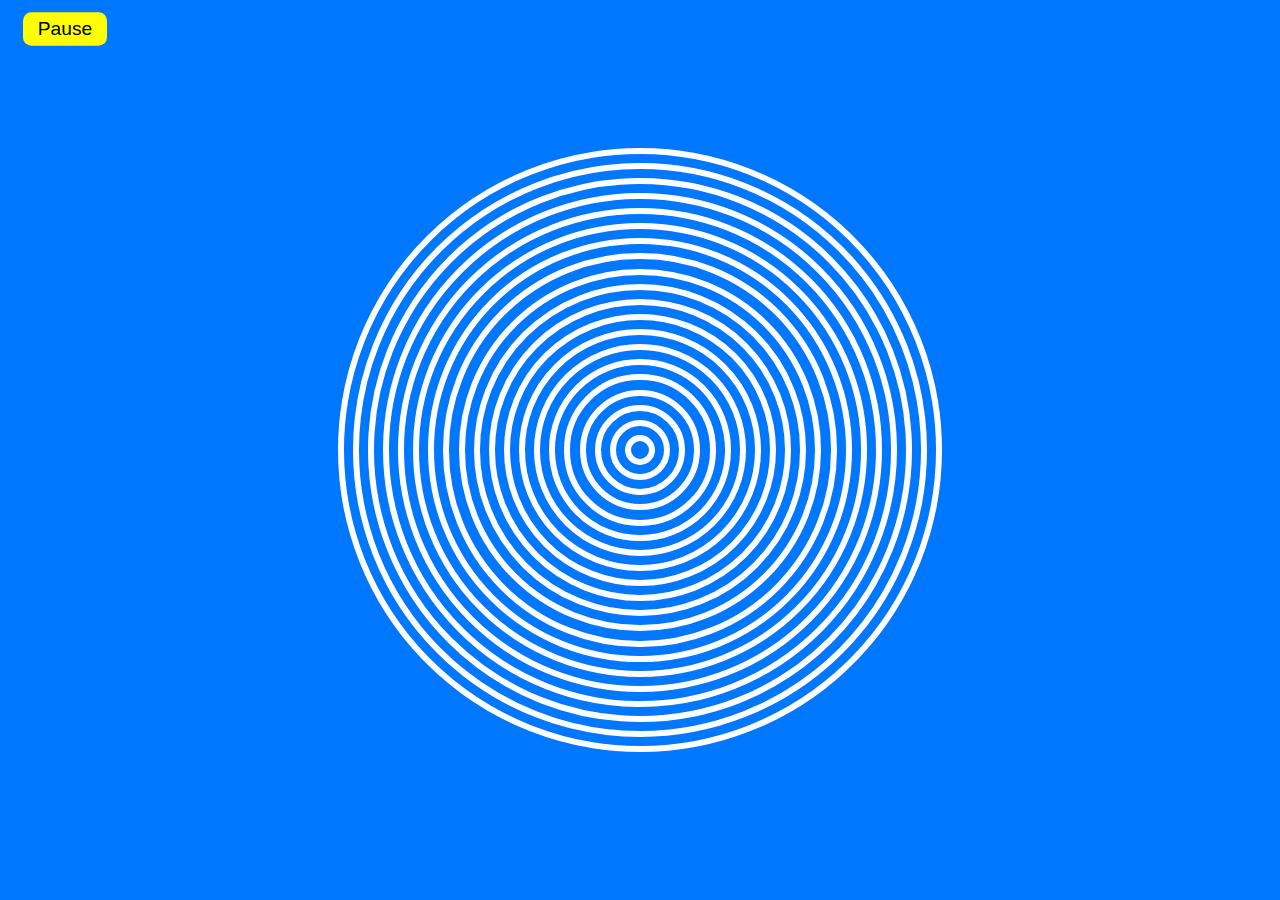
<file: Concentric ring prespective animation/index.html>
<html lang="en">

<head>
    <meta charset="UTF-8">
    <meta name="viewport" content="width=device-width, initial-scale=1.0">
    <title>Prespective Rings</title>
    <link rel="stylesheet" href="style.css">
</head>

<body>
    <section class="animation">
        <div class="container">
            <span style="--i:1;"></span>
            <span style="--i:2;"></span>
            <span style="--i:3;"></span>
            <span style="--i:4;"></span>
            <span style="--i:5;"></span>
            <span style="--i:6;"></span>
            <span style="--i:7;"></span>
            <span style="--i:8;"></span>
            <span style="--i:9;"></span>
            <span style="--i:10;"></span>
            <span style="--i:11"></span>
            <span style="--i:12;"></span>
            <span style="--i:13;"></span>
            <span style="--i:14;"></span>
            <span style="--i:15;"></span>
            <span style="--i:16;"></span>
            <span style="--i:17;"></span>
            <span style="--i:18;"></span>
            <span style="--i:19;"></span>
            <span style="--i:20;"></span>
        </div>

    </section>
    <section id="playPause" onclick="playPause()">
        Pause
    </section>
    <script>
        //PlayPause
        function playPause() {
            var ringList = document.querySelectorAll('.container span');
            var btn = document.getElementById('playPause')
            var cr1 = 'rgb(255, 255, 0)';
            var cr2 = 'rgb(255, 200, 0)';
            if (btn.style.backgroundColor == cr1) {
                for (let index = 0; index < ringList.length; index++) {
                    const ring = ringList[index];
                    ring.style.animationPlayState = 'paused';
                }
                btn.style.backgroundColor = cr2;
                btn.innerHTML = 'Play';
                
            } else {
                for (let index = 0; index < ringList.length; index++) {
                    const ring = ringList[index];
                    ring.style.animationPlayState = 'running';
                }
                btn.style.backgroundColor = cr1;
                btn.innerHTML = 'Pause';
            }

        }
    </script>
</body>

</html>
</file>
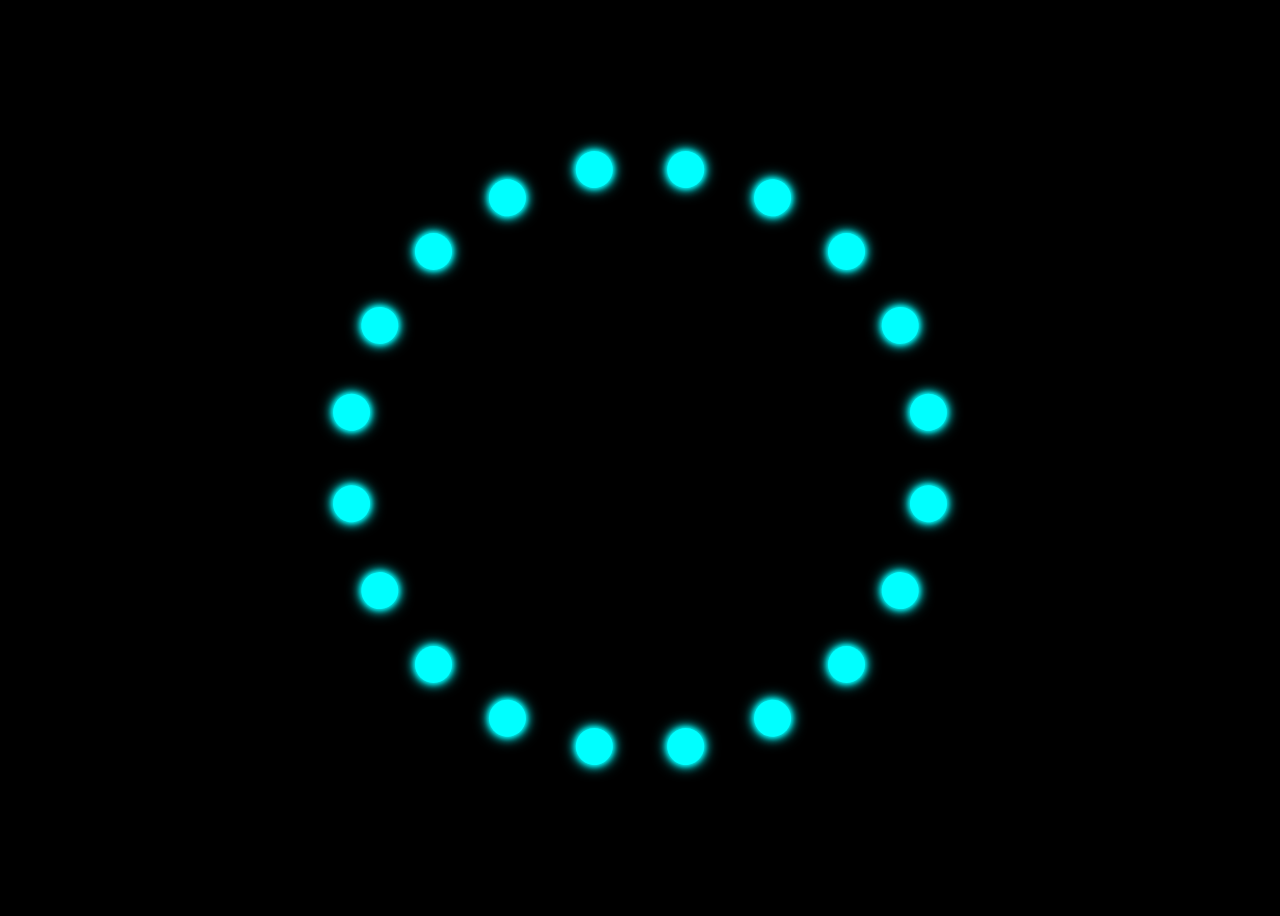
<file: Glowing dots animation/index.html>
<html lang="en">
<head>
    <meta charset="UTF-8">
    <meta name="viewport" content="width=device-width, initial-scale=1.0">
    <title>Glowing Dots</title>
    <link rel="stylesheet" href="style.css">
</head>
<body>
        <span style="--i:1;"></span>
        <span style="--i:2;"></span>
        <span style="--i:3;"></span>
        <span style="--i:4;"></span>
        <span style="--i:5;"></span>
        <span style="--i:6;"></span>
        <span style="--i:7;"></span>
        <span style="--i:8;"></span>
        <span style="--i:9;"></span>
        <span style="--i:10;"></span>
        <span style="--i:11;"></span>
        <span style="--i:12;"></span>
        <span style="--i:13;"></span>
        <span style="--i:14;"></span>
        <span style="--i:15;"></span>
        <span style="--i:16;"></span>
        <span style="--i:17;"></span>
        <span style="--i:18;"></span>
        <span style="--i:19;"></span>
        <span style="--i:20;"></span>      
</body>
</html>
</file>
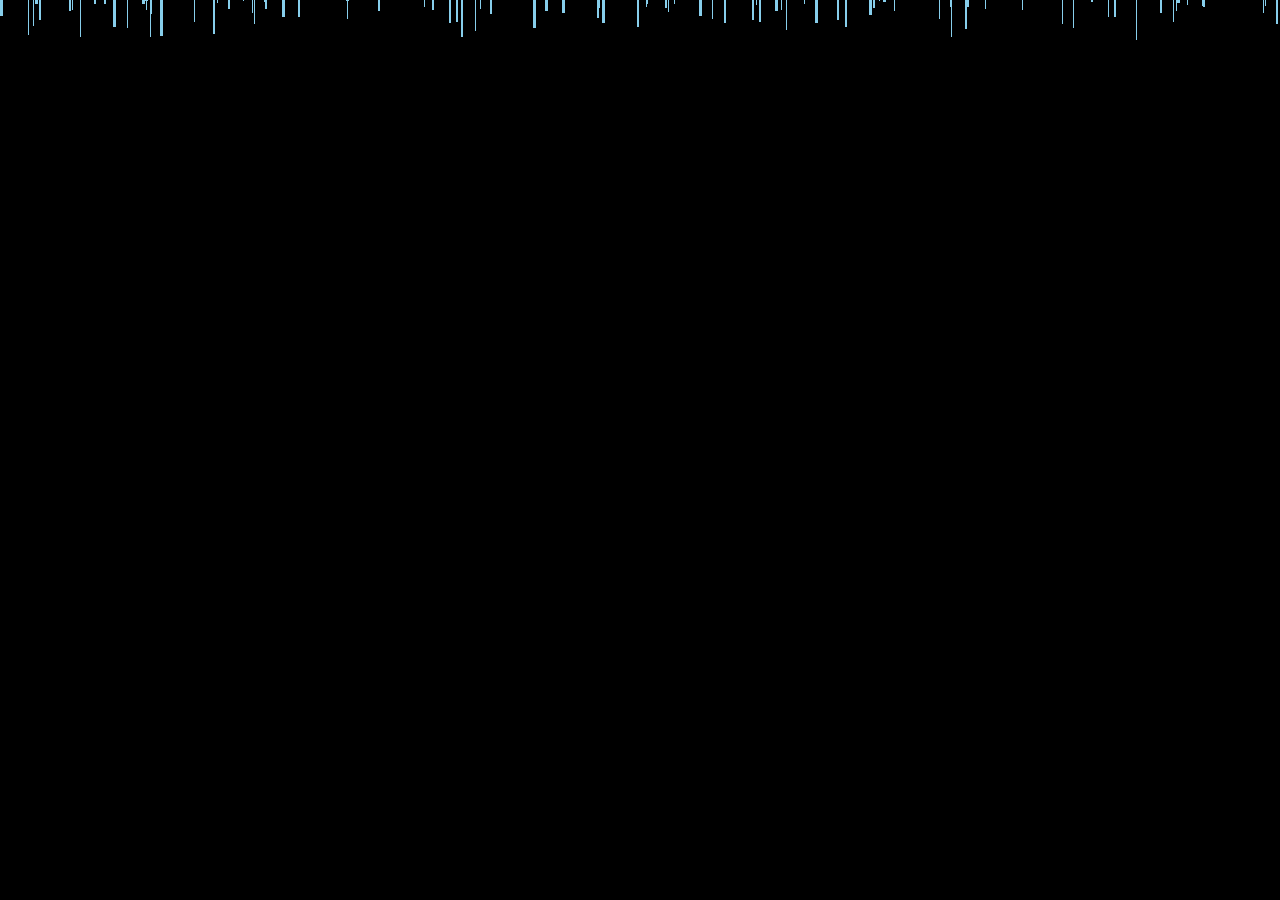
<file: Raining/index.html>
<html lang="en">
<head>
    <meta charset="UTF-8">
    <meta name="viewport" content="width=device-width, initial-scale=1.0">
    <title>Raining</title>
    <link rel="stylesheet" href="style.css">
</head>
<body>

    <script>
        setInterval(function(){
            var body = document.querySelector('body');
            var drop = document.createElement('span');
            drop.style.top = Math.random() * -10 + 'vh';
            drop.style.left = Math.random() * 100 + 'vw';
            drop.style.height = Math.random() * 40 + 5 + 'px';
            drop.style.width = Math.random() * 3 + 'px';
            body.appendChild(drop);
            setTimeout(() => {
                drop.remove();
            }, 3000);           
        }
        ,1);
	setInterval(function(){
            var body = document.querySelector('body');
            var drop = document.createElement('span');
            drop.style.top = Math.random() * -10 + 'vh';
            drop.style.left = Math.random() * 100 + 'vw';
            drop.style.height = Math.random() * 40 + 5 + 'px';
            drop.style.width = Math.random() * 3 + 'px';
            body.appendChild(drop);
            setTimeout(() => {
                drop.remove();
            }, 3000);           
        }
        ,1);
    </script>
</body>
</html>
</file>
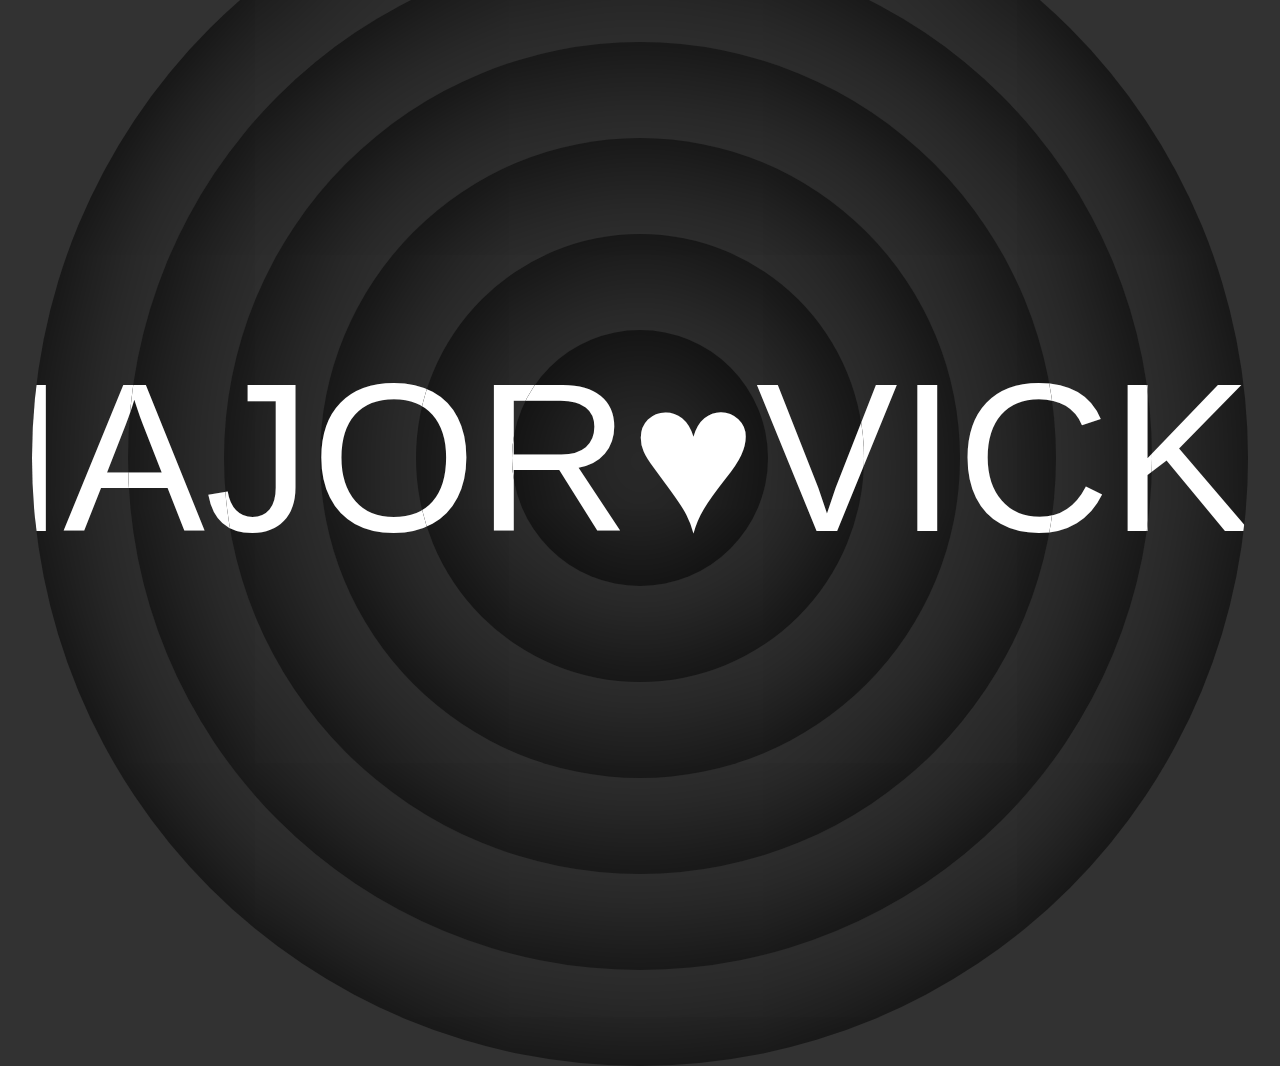
<file: Ring effect animation/index.html>
<html lang="en">

<head>
    <meta charset="UTF-8">
    <meta name="viewport" content="width=device-width, initial-scale=1.0">
    <title>Ring animation</title>
    <link rel="stylesheet" href="style.css">
</head>

<body>
    <script>
        var i = 0;
        while (i < 6) {
            var txt = document.createElement('div');
            txt.innerHTML = "Major♥Vicky";
            document.querySelector('body').appendChild(txt);
            i++;
        }
    </script>
</body>

</html>
</file>
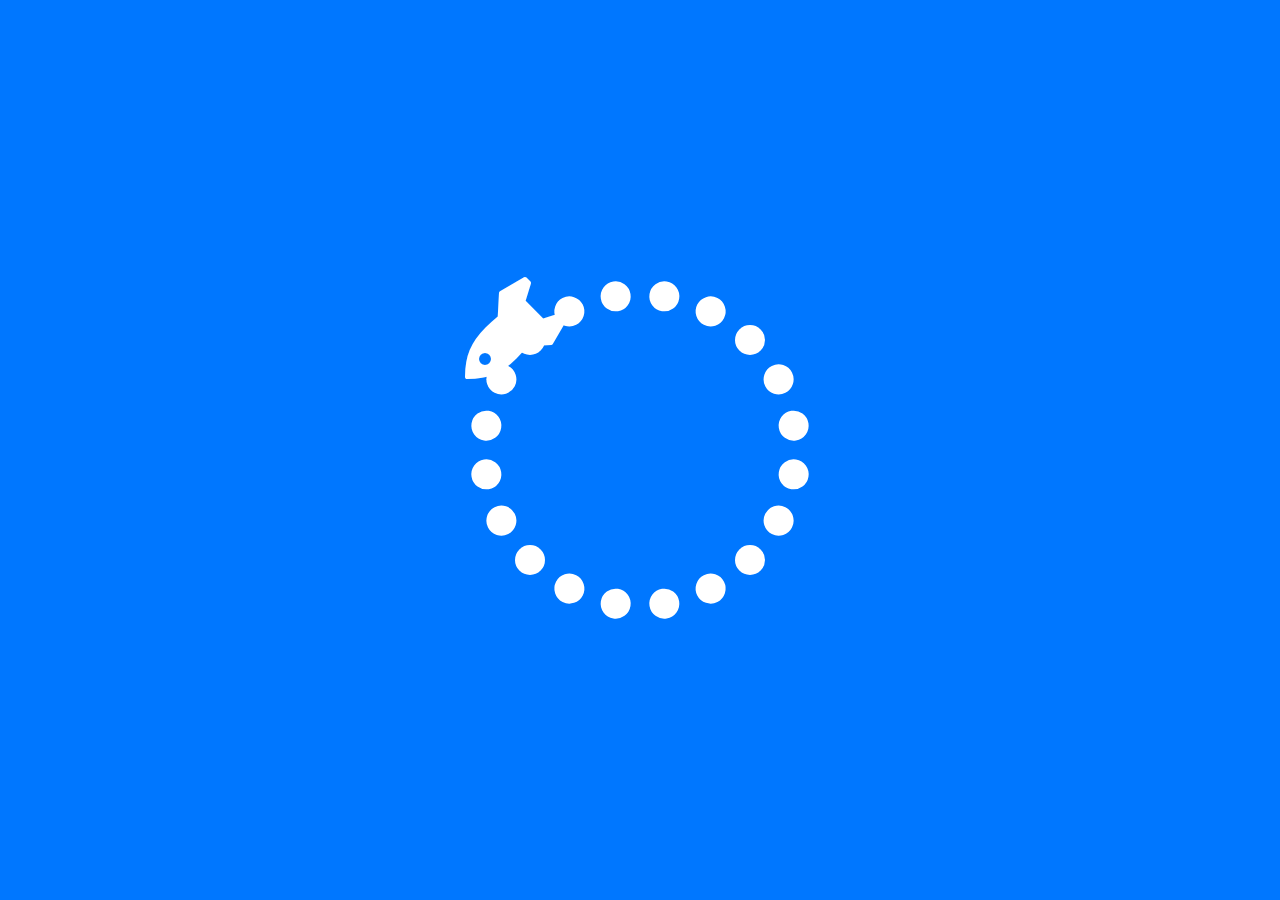
<file: Rocket loader animation/index.html>
<html lang="en">

<head>
    <meta charset="UTF-8">
    <meta name="viewport" content="width=device-width, initial-scale=1.">
    <title>Rocket animation effect</title>
    <link rel="stylesheet" href="style.css">
    <link rel="stylesheet" href="https://stackpath.bootstrapcdn.com/font-awesome/4.7.0/css/font-awesome.min.css"
        integrity="sha384-wvfXpqpZZVQGK6TAh5PVlGOfQNHSoD2xbE+QkPxCAFlNEevoEH3Sl0sibVcOQVnN" crossorigin="anonymous">
</head>

<body>
    <span style="--i:1;"></span>
    <span style="--i:2;"></span>
    <span style="--i:3;"></span>
    <span style="--i:4;"></span>
    <span style="--i:5;"></span>
    <span style="--i:6;"></span>
    <span style="--i:7;"></span>
    <span style="--i:8;"></span>
    <span style="--i:9;"></span>
    <span style="--i:10;"></span>
    <span style="--i:11;"></span>
    <span style="--i:12;"></span>
    <span style="--i:13;"></span>
    <span style="--i:14;"></span>
    <span style="--i:15;"></span>
    <span style="--i:16;"></span>
    <span style="--i:17;"></span>
    <span style="--i:18;"></span>
    <span style="--i:19;"></span>
    <span style="--i:20;"></span>
    <div class="rocket"> </div>
</body>

</html>
</file>
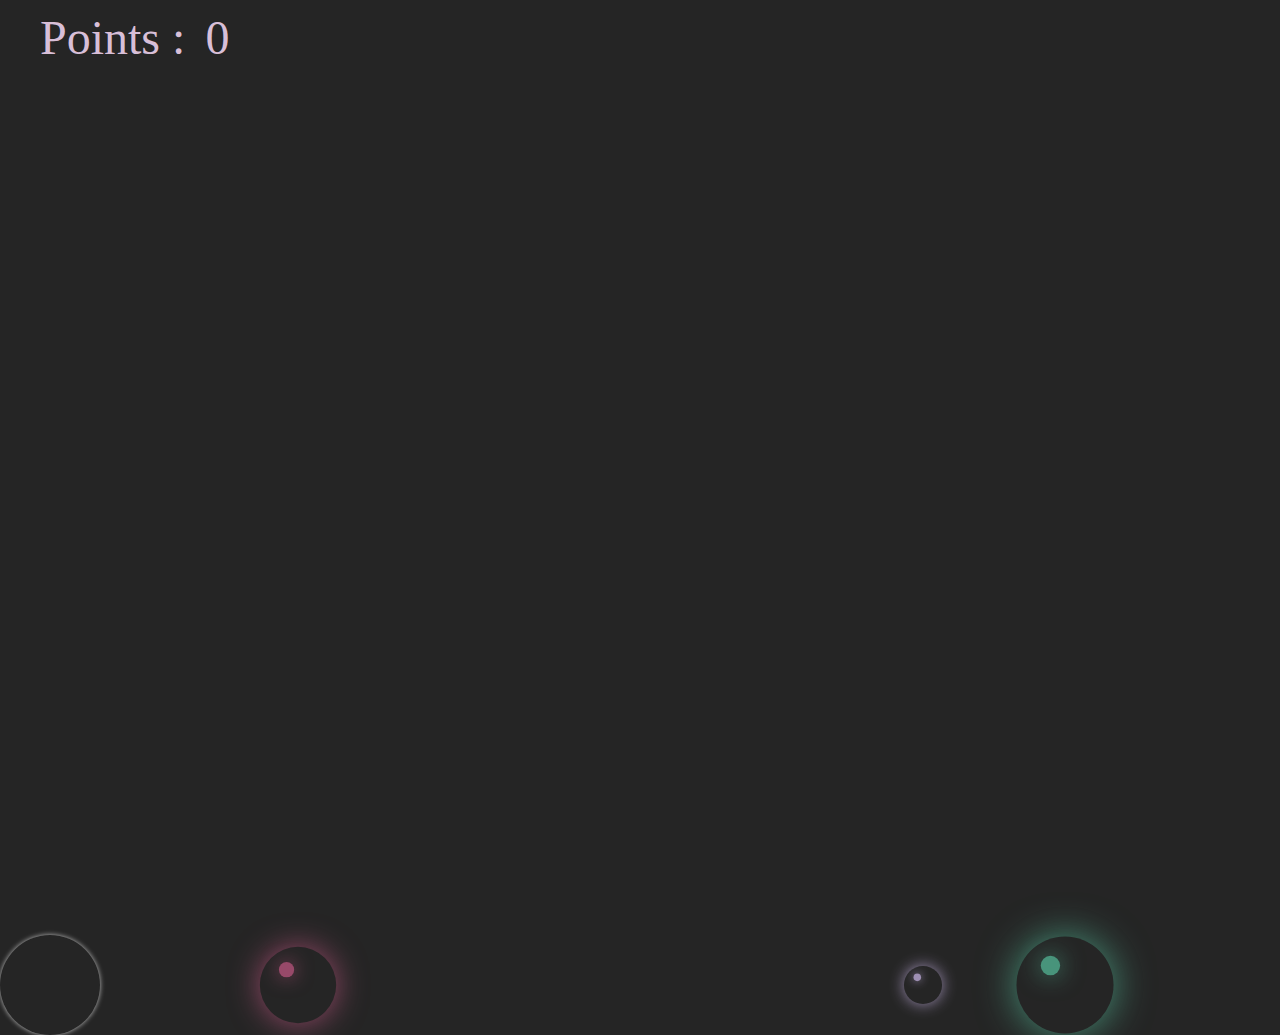
<file: Bubbles/Game.html>
<html lang="en">

<head>
    <meta charset="UTF-8">
    <meta name="viewport" content="width=device-width, initial-scale=1.0">
    <title>Bubbles</title>
    <link rel="stylesheet" href="game.css">
</head>

<body>
    <div class="pt">0</div>
    <Span></Span>
    <script>
        var body = document.querySelector('body');
        var pt = document.querySelector('.pt');
        var mypts = 0;
         setInterval(function () {
            var drop = document.createElement('span');
            var light  = document.createElement('span');
            drop.style.transform = "scale(" + Math.random()+ ")";
            drop.style.left = Math.random() * 100 + 'vw';
            drop.style.animationDuration= Math.random() * 5 + 5 + "s";
            var color = "rgba("+  Math.round(Math.random() * 200 + 55 ) +"," + Math.round(Math.random() * 200 + 55) + ","+Math.round(Math.random() * 200 + 55) +", 0.7)"
            drop.style.boxShadow = "0 0 40px " + color;
            body.appendChild(drop);
            drop.appendChild(light);
            light.style.boxShadow = "0 0 25px " + color;
            light.style.backgroundColor = color;
            setTimeout(() => {
                drop.remove();
            }, 10000);
            drop.addEventListener("mouseover",function(){
                drop.remove();
                mypts += 1;
                pt.innerHTML = mypts;
            })
        }, 200);    
    </script>
</body>

</html>
</file>
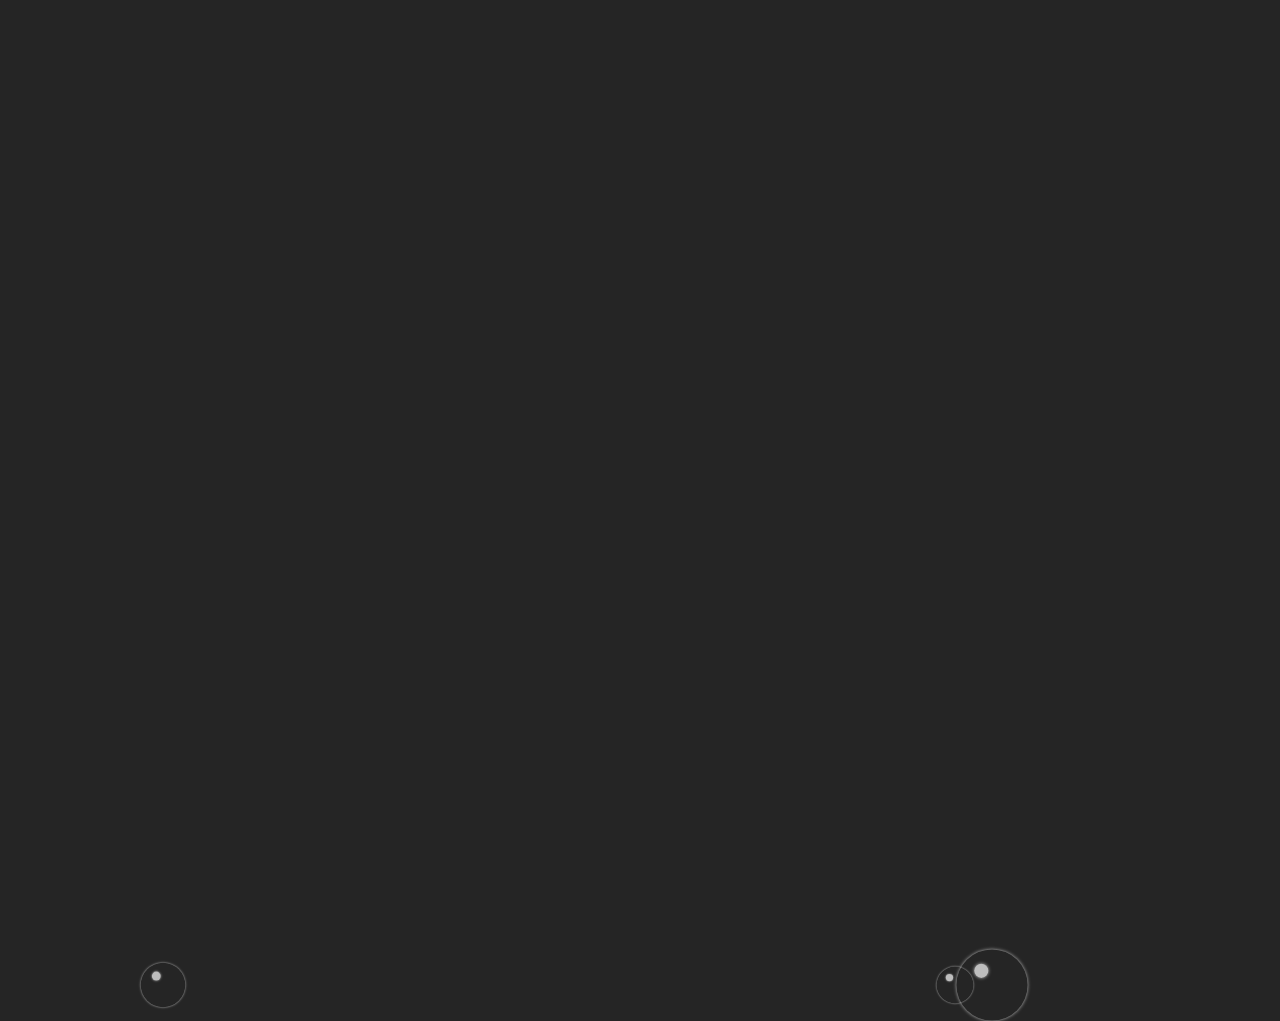
<file: Bubbles/genral.html>
<html lang="en">

<head>
    <meta charset="UTF-8">
    <meta name="viewport" content="width=device-width, initial-scale=1.0">
    <title>Bubbles</title>
    <link rel="stylesheet" href="game.css">
</head>

<body>
    <script>
        var body = document.querySelector('body');
         setInterval(function () {
            var drop = document.createElement('span');
            var light  = document.createElement('span');
            drop.style.transform = "scale(" + Math.random()+ ")";
            drop.style.left = Math.random() * 100 + 'vw';
            drop.style.animationDuration= Math.random() * 5 + 5 + "s";
            body.appendChild(drop);
            drop.appendChild(light);
            setTimeout(() => {
                drop.remove();
            }, 10000);
        }, 200);    
    </script>
</body>

</html>
</file>
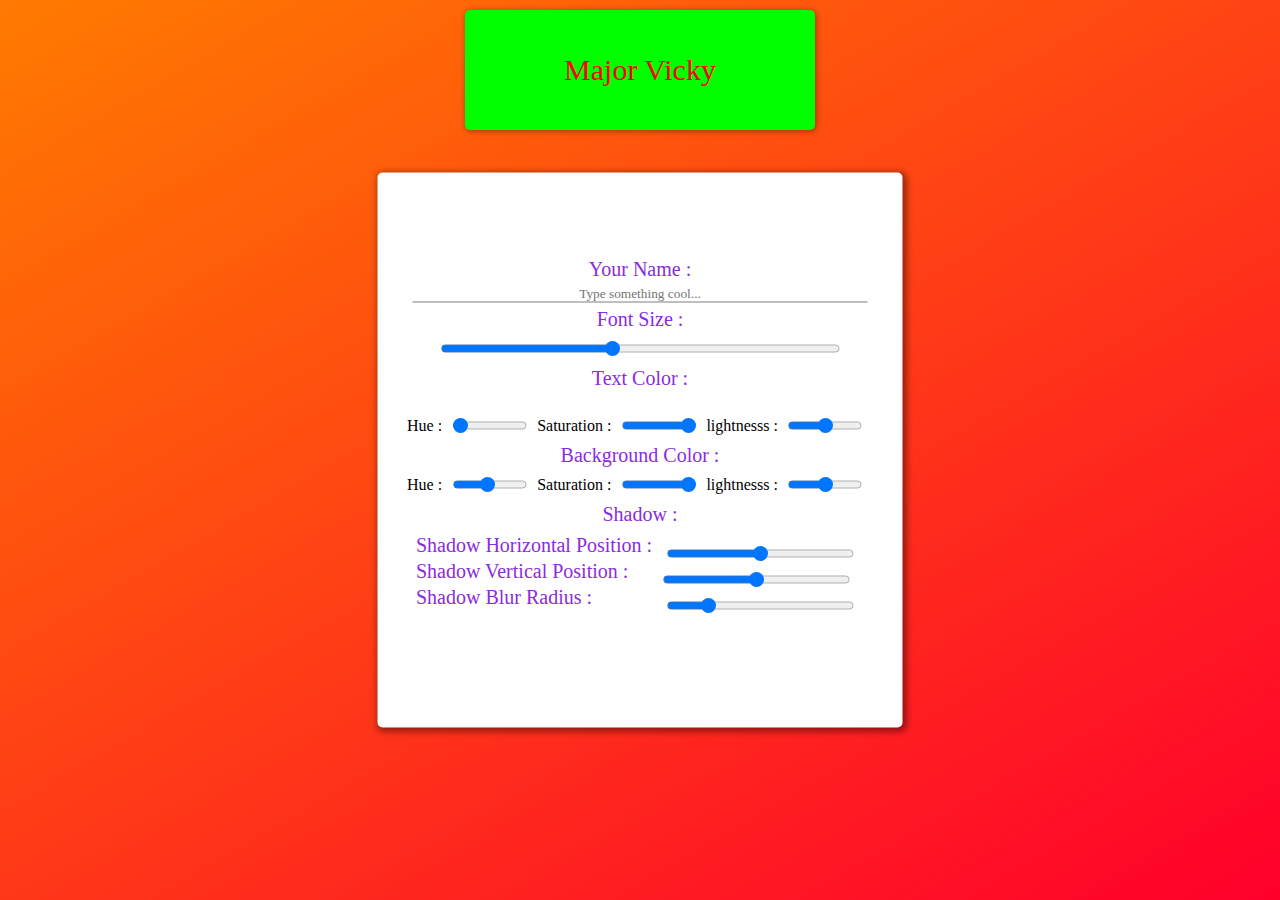
<file: Text Fashion/text-fashion.html>
<html lang="en">
  <head>
    <meta charset="UTF-8" />
    <meta name="viewport" content="width=device-width, initial-scale=1.0" />
    <title>Text Fashion</title>
    <link rel="stylesheet" href="style.css" />
  </head>
  <body>
    <div id="container">
      <div id="previewTxt">Major Vicky</div>
      <div id="settings">
        <span class="label">Your Name :</span>
        <input
          type="text"
          id="name"
          oninput="changeTxt()"
          placeholder="Type something cool..."
          maxlength="15"
        />
        <span class="label">Font Size :</span>
        <input
          type="range"
          id="size"
          min="15"
          max="50"
          value="30"
          oninput="changeSize()"
        />
        <span class="label">Text Color :</span><br>
        <div id="txtColor">
          
          <div><span>Hue :</span><br>
            <input
              type="range"
              oninput="changeTxtColor()"
              id="hue"
              max="255"
              min="0"
              value="0"
            /></div>
          <div><span>Saturation :</span
            ><br><input
              type="range"
              id="saturation"
              max="100"
              min="0"
              oninput="changeTxtColor()"
              value="100"
            /></div>
          <div>
            <span>lightnesss :</span
              ><br><input
                type="range"
                id="lightness"
                max="100"
                min="0"
                oninput="changeTxtColor()"
                value="50"
              />
          </div>
          
        </div>
        <span class="label">Background Color :</span>
        <div id="bgColor">
          
          <span>Hue :</span
          ><input
            type="range"
            oninput="changeBgColor()"
            id="bgHue"
            max="255"
            min="0"
            value="120"
          />
          <span>Saturation :</span
          ><input
            type="range"
            id="bgSaturation"
            max="100"
            min="0"
            oninput="changeBgColor()"
            value="100"
          />
          <span>lightnesss :</span
          ><input
            type="range"
            id="bgLightness"
            max="100"
            min="0"
            oninput="changeBGColor()"
            value="50"
          />
        </div>
        
        <span class="label">Shadow :</span>
        <div class="shadow">
          <span class="label">Shadow Horizontal Position :</span>
          <input
          type="range"
          id="shadowX"
          min="-10"
          max="10"
          value="0"
          oninput="changeShadow()"
        /><br>
        <span class="label">Shadow Vertical Position :</span>
        <input
          type="range"
          id="shadowY"
          min="-10"
          max="10"
          value="0"
          oninput="changeShadow()"
        /><br>
        <span class="label">Shadow Blur Radius :</span>
        <input
          type="range"
          id="shadowBlur"
          min="0"
          max="5"
          value="1"
          oninput="changeShadow()"
        /><br>
        
      </div>
    </div>
    <script src="script.js"></script>
  </body>
</html>
</file>
<file: Concentric ring prespective animation/style.css>
@keyframes whole{
    0%{
        transform: rotateX(0) rotatey(0) rotatez(0);
    }
    50%{
        transform: rotateX(360deg) rotatey(360deg) rotatez(360deg);
    }
    100%{
        transform: rotateX(0) rotatey(0) rotatez(0);
    }
}
@keyframes rings{
    0%{
        transform: rotateX(90deg)  translateZ(-150px) ;
    }
    50%{
        transform: rotateX(0deg) translateZ(150px) ;
    }
    100%{
        transform: rotateX(90deg) translateZ(-150px) ;
    }
}
*{
    padding: 0;
    margin: 0;
    box-sizing: border-box;
}
.animation{
    background-color: #07f;
    min-height: 100vh;
    min-width: 100vw;
    display: flex;
    justify-content: center;
    align-items: center;
    position: absolute;

}
.container{
    animation: whole 15s infinite linear;
    background-color: transparent;
    width: 60vmin;
    height: 60vmin;
    transform-style: preserve-3d;
    display: flex;
    align-items: center;
    justify-content: center;
}

.container span{
    
    display: block;
    height: calc(var(--i) * 5.6%);
    width: calc(var(--i) * 5.6%);
    border: 6px solid #fff;
    position: absolute;
    border-radius: 50%;
    animation: rings 5s infinite;
    animation-delay: calc(var(--i) * -150.33ms) ;
    animation-play-state: running;
}
#playPause{
    position: absolute;
    top: 15px;
    left: 30px;
    padding: 5px 10px;
    width: 70px;
    text-align: center;
    background-color: rgb(255, 255, 0);
    border-radius: 7px;
    color: #000;
    font-family: sans-serif;
    cursor: pointer;
    transform: scale(1.2);
}
</file>
<file: Glowing dots animation/style.css>
body{
    background-color: black;
    height: 100vh;
    display: flex;
    align-items: center;
    justify-content: center;
}
span{
    display: block;
    height: 50vmin;
    width: 50vmin;
    position: absolute;
    transform: rotate(calc(var(--i) * 18deg));
}
span::before{
    display: block;
    content: '';
    height: 37px;
    width: 37px;
    border-radius: 50%;
    background-color: #0ff;
    box-shadow: 0 0 5px #0ff,
                0 0 10px #0ff,
                0 0 15px #0ff;
    animation: blink 2s linear infinite;
    animation-delay: calc(var(--i) * -100ms);
}
@keyframes blink{
    0%{
        transform: scale(1);
    }
    65%{
        transform: scale(0);
    }
    100%{
        transform: scale(0);
    }
}
</file>
<file: Raining/style.css>
*{
    margin: 0;
    padding: 0;
    box-sizing: border-box;
}
body{
    background-color: rgb(0, 0, 0);
    height: 100vh;
    overflow: hidden;
}
span{
    height: 50px;
    width: 2px;
    background-color:skyblue;
    display: block;
    animation: fall 3s linear infinite;
    position: absolute;
}
@keyframes fall{ 
    0%{
        opacity: 1;
	background-color:#2f5;
    }
    30%{
        background-color:#2f5;
    }  
    70%{
        background-color:#05f;
	opacity: 1;
    }     
    100%{
	background-color:#05f;
        top: 100vh;
        opacity: 0;
    }
}
</file>
<file: Ring effect animation/style.css>
body{
    display: flex;
    justify-content: center;
    align-items: center;
    min-height: 100vh;
    background-color: rgb(50, 50, 50);
}
div{
    text-transform: uppercase;
    background-color: rgb(50, 50, 50);
    position: absolute;
    display: flex;
    justify-content: center;
    align-items: center;
    overflow: hidden;
    font-size: 16.6vmax;
    color: white;
    border-radius: 50%;
    animation: rotate 4s infinite linear;
    box-shadow: 0 0 150px inset black;
    animation-delay: .5s;
    font-family: Impact, Haettenschweiler, 'Arial Narrow Bold', sans-serif;
}
@keyframes rotate{
    0%{
        transform: rotate(0deg);
    }
    10%{
        transform: rotate(-20deg);
    }
    70%{
        transform: rotate(360deg);
    }
    80%{
        transform: rotate(380deg);
    }
    90%{
        transform: rotate(360deg);
    }
    100%{
        transform: rotate(360deg);
    }
}
div:nth-child(2){
    width: 95vmax;
    height: 95vmax;
    animation-timing-function: cubic-bezier(0.075, 0.82, 0.165, 1);
}
div:nth-child(3){
    width: 80vmax;
    height: 80vmax;
    animation-timing-function: cubic-bezier(0.165, 0.84, 0.44, 1);
}
div:nth-child(4){
    width: 65vmax;
    height: 65vmax;
    animation-timing-function: cubic-bezier(0.175, 0.885, 0.32, 1.275));
}
div:nth-child(5){
    width: 50vmax;
    height: 50vmax;
    animation-timing-function: cubic-bezier(0.19, 1, 0.22, 1);
}
div:nth-child(6){
    width: 35vmax;
    height: 35vmax;
    animation-timing-function: cubic-bezier(0.215, 0.610, 0.355, 1);
}
div:nth-child(7){
    width: 20vmax;
    height: 20vmax;
    animation-timing-function: cubic-bezier(0.23, 1, 0.320, 1);
}
</file>
<file: Rocket loader animation/style.css>
*{
    margin: 0%;
    padding: 0%;
    box-sizing: border-box;
}
body{
    display: flex;
    justify-content: center;
    align-items: center;
    background-color: #07f;
    height: 100vh;
    width: 100vw;
    overflow: hidden;
}
span{
    width: 250px;
    height: 250px;
    background-color: transparent;
    display: block;
    position: absolute;
    transform: rotate(calc(18deg * var(--i)));
    
}
@keyframes growShrink{
    0%{
        width: 0px;
    height: 0px;
    }
    50%{
        width: 30px;
    height: 30px;
    }
    80%{
        width: 0px;
    height: 0px;
    }
    100%{
        width: 0px;
    height: 0px;
    }
}
span::before{
    animation: growShrink 2s linear infinite;
    position: absolute;
    content: '';
    display: block;
    width: 30px;
    position: absolute;
    height: 30px;
    background-color: #fff;
    border-radius: 50% ;
    animation-delay: calc(var(--i) * -100ms);
}
.rocket{
    width: 350px;
    height: 350px;
    background-color: transparent;
    display: block;
    position: absolute;
    animation: rocket 2s linear infinite;
    
}
.rocket::before{
    content: '\f135';
    font-family: fontAwesome;
    position: absolute;
    display: block;
    position: absolute;
    font-size: 7em;
    transform: rotate(-180deg);
    color: white;
}
@keyframes rocket{
    from{
        transform: rotate(30deg);
    }
    to{
        transform: rotate(-320deg);
    }
}
</file>
<file: Bubbles/game.css>
*{
    margin: 0;
    padding: 0;
    box-sizing: border-box;
}
body{
    background-color: #252525;
    height: 100vh;
    overflow: hidden;
}
.pt{
    color: thistle;
    font-size: 3em;
    font-family: 'poppins', impact;
    margin: 10px 20px;
    pointer-events: none;
}
.pt::before{
    content: "Points  :";
    color: thistle;
    font-family: 'poppins', impact;
    margin: 10px 20px;
    pointer-events: none;

}
span{
    position: absolute;
    bottom: -15vh;
    border-radius:50%;
    width: 100px;
    height: 100px;
    display: block;
    animation: fly linear;
    background-color:transparent;
    box-shadow: 0 0 5px rgba(255, 255, 255, 0.7);
}
span span{
    display: block;
    width: 20%;
    height: 20%;
    background-color: rgba(255, 255, 255, 0.7);
    box-shadow: 0 0 5px rgba(255, 255, 255, 0.7);
    border-radius: 50%;
    position: relative;
    top: 20%;
    left: 25%;
}
@keyframes fly{ 
   100%{
       bottom: 110vh;
   }
}
</file>
<file: Text Fashion/style.css>
* {
  padding: 0;
  margin: 0;
  box-sizing: border-box;
  font-family: cursive;
}
body {
  height: 100vh;
  background: linear-gradient(-30deg, rgb(255, 0, 43), rgb(255, 123, 0));
}
#container #settings {
  background: #fff;
  width: 525px;
  height: 555px;
  position: absolute;
  top: 50%;
  left: 50%;
  transform: translate(-50%, -50%);
  border-radius: 5px;
  box-shadow: 2px 2px 6px 2px rgba(0, 0, 0, 0.4);
  padding: 80px 10px 10px 10px;
  display: flex;
  flex-direction: column;
  align-items: center;
}
#container #previewTxt {
  background: hsl(120, 100%, 50%);
  width: 350px;
  height: 120px;
  position: absolute;
  top: 10px;
  left: 50%;
  transform: translate(-50%, 0);
  border-radius: 5px;
  box-shadow: 1px 1px 6px rgba(0, 0, 0, 0.4);
  z-index: 6;
  display: flex;
  align-items: center;
  justify-content: center;
  font-size: 30px;
  color: hsl(0, 100%, 50%);
}
#container #settings #name {
  width: 90%;
  outline: none;
  border: none;
  border-bottom: 1px solid gray;
  text-align: center;
}
#container #settings div {
  display: flex;
  align-items: center;
}
.label {
  margin: 5px 0;
  font-size: 20px;
  color: blueviolet;
}
*[type="range"] {
  width: 75px;
  margin: 5px 10px;
}
#size {
  width: 400px;
}
#container #settings div.shadow {
  display: block;
}
#shadowX {
  width: 188px;
  position: relative;
  top: 10px;
}
#shadowY {
  width: 188px;
  position: relative;
  top: 10px;
  left: 20px;
}
#shadowBlur {
  width: 188px;
  position: relative;
  top: 10px;
  left: 60px;
}
#shadowSpread {
  width: 188px;
  position: relative;
  top: 10px;
  left: 40px;
}
</file>
